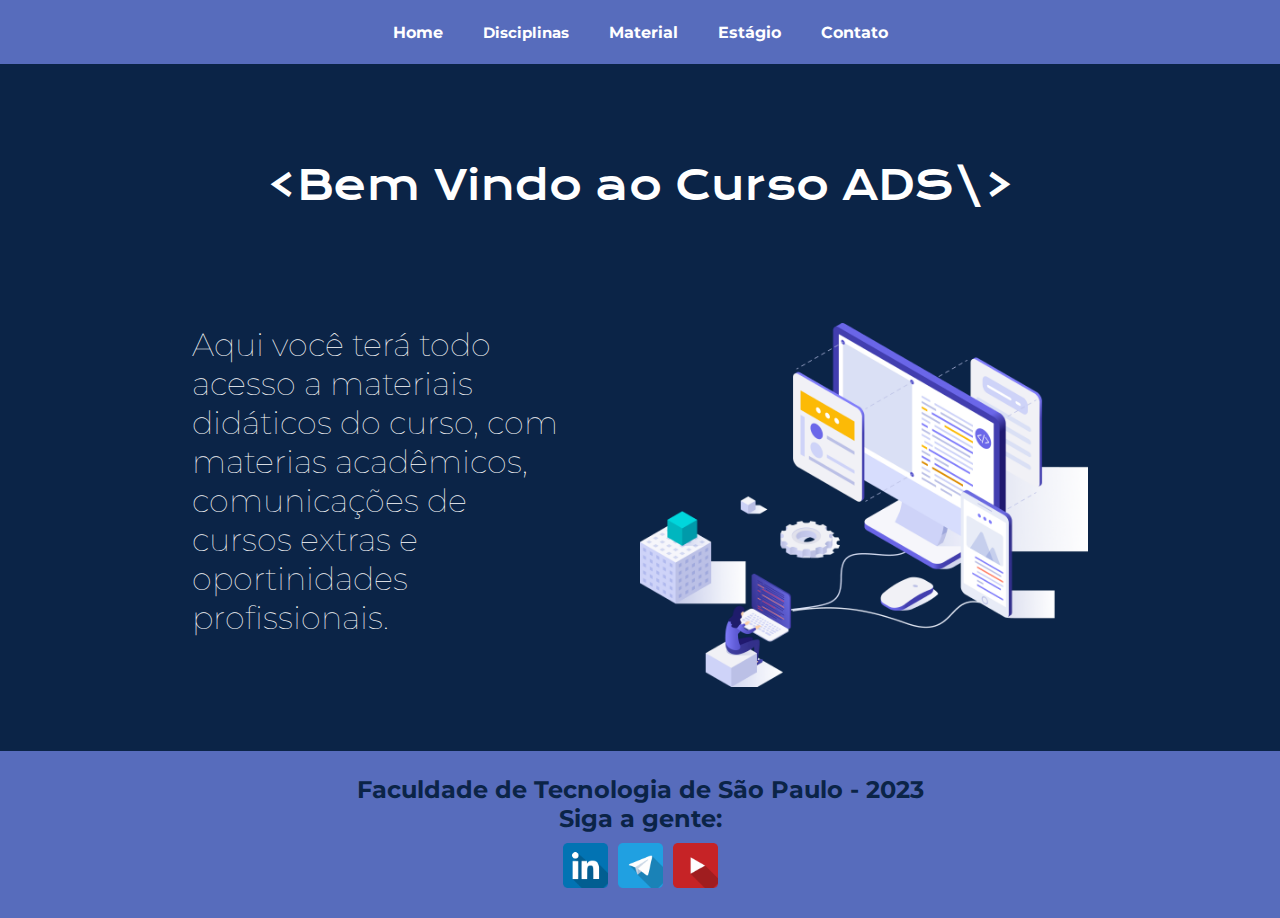
<file: WEB/index.html>
<!DOCTYPE html>
<html lang="pt-br">

<head>
    <meta charset="UTF-8">
    <meta http-equiv="X-UA-Compatible" content="IE=edge">
    <meta name="viewport" content="width=device-width, initial-scale=1.0">
    <title>ADS-Fatec</title>
    <link rel="stylesheet" href="./styles/style.css">
</head>

<body>
    <header class="cabecalho">
        <ul class="cabecalho_menu_geral">


            <li class="li"><a class="cabecalho__menu__link" href="index.html">Home</a></li>

            <div class="dropdown">
                <li class="li"><button class="dropbtn">Disciplinas
                        <i class="fa fa-caret-down"></i>
                    </button></li>
                <div class="dropdown-content">
                    <a href="grid.html">Caléndario Escolar 2023</a>
                    <a href="#">1° Semestre</a>
                    <a href="#">2° Semestre</a>
                    <a href="#">3° Semestre</a>
                    <a href="#">4° Semestre</a>
                    <a href="#">5° Semestre</a>
                    <a href="#">6° Semestre</a>

                </div>
            </div>
            <li class="li"><a class="cabecalho__menu__link" href="extra.html"> Material</a></li>
            <li class="li"><a class="cabecalho__menu__link" href="internship.html">Estágio</a></li>
            <li class="li"><a class="cabecalho__menu__link" href="contact.html">Contato</a></li>
        </ul>
    </header>


    <h1 class="conteudo-principal-escrito-titulo"> &ltBem Vindo ao Curso ADS\&gt </h1>
    <main class="conteudo">

        <section class="conteudo-principal">

            <div class="conteudo-principal-escrito">

                <h2 class="conteudo-principal-escrito-subtitulo">Aqui você terá todo acesso a materiais didáticos do
                    curso, com materias acadêmicos, comunicações de cursos extras e oportinidades profissionais.</h2>
            </div>
        </section>
        <img class="conteudo-principal-imagem" src="./assets/imagem.jpg" alt="Logo de ADS">

    </main>


    <footer class="rodape">
        <p class="rodape-texto"><strong>Faculdade de Tecnologia de São Paulo - 2023</strong></p>
        <p class="rodape-texto"><strong>Siga a gente:</strong></p>
        <div class="icones">
            <ul class="socials">
                <li class="icone"><a
                        href="https://www.linkedin.com/school/faculdade-de-tecnologia-de-s%C3%A3o-paulo-fatec-sp/"><img
                            src="./assets/linkedin.png" width="45" height="45"></a></li>
                <li class="icone"><a href="https://t.me/joinchat/W7xEaJKNRmbt4vve"><img src="./assets/telegram.png"
                            width="45" height="45"></i></a></li>
                <li class="icone"><a href="https://www.youtube.com/@FatecSPOficial"><img src="./assets/youtube.png"
                            width="45" height="45"></i></a></li>
            </ul>
        </div>

    </footer>
</body>

</html>
</file>
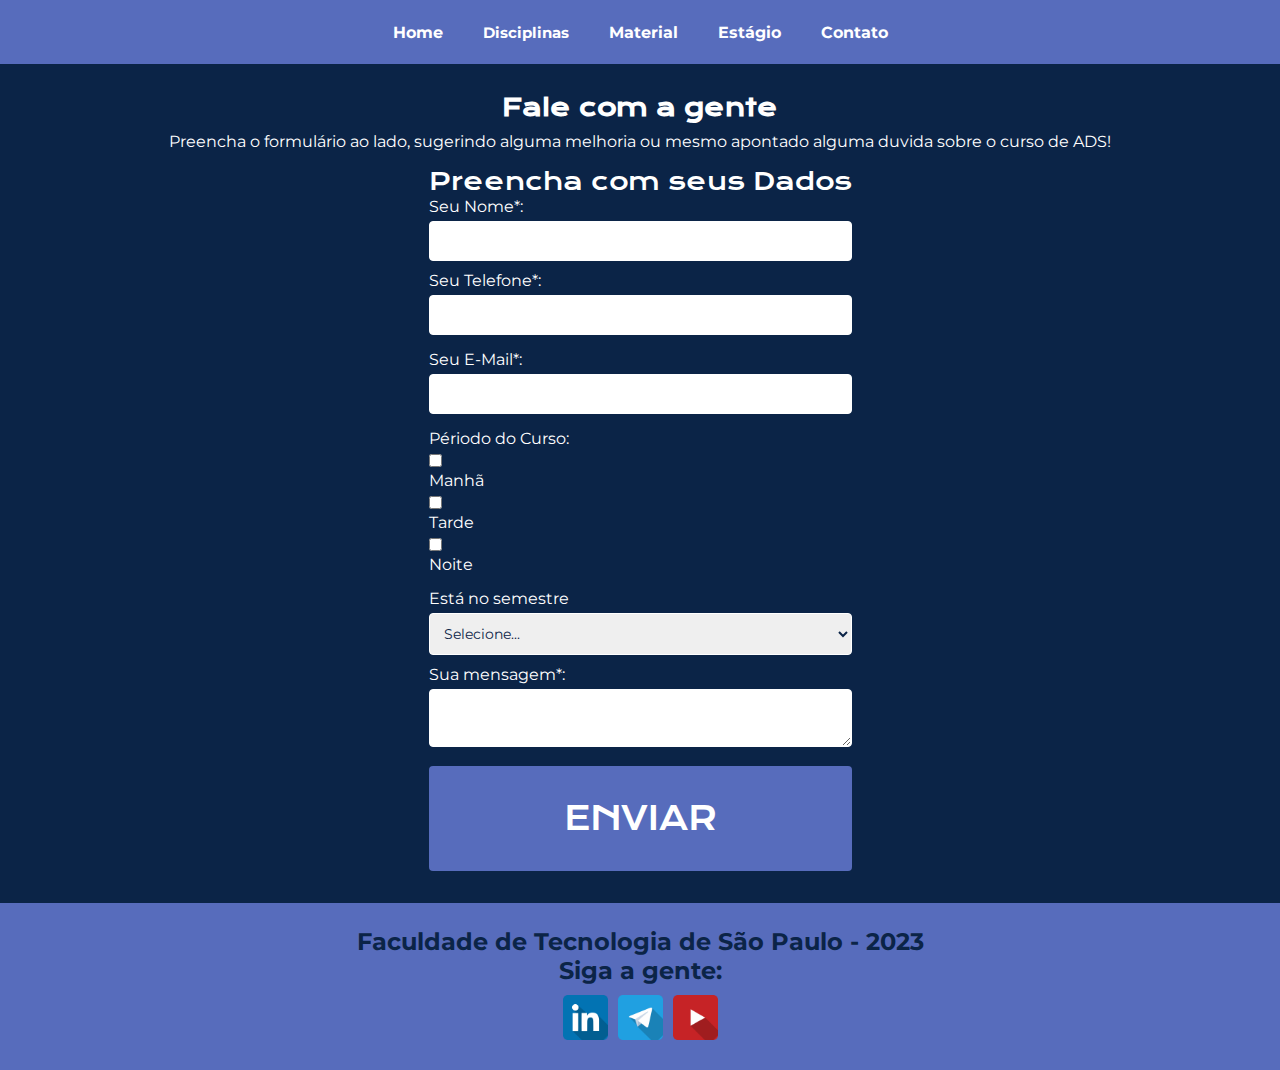
<file: WEB/contact.html>
<!DOCTYPE html>
<html lang="pt-br">

<head>
    <meta charset="UTF-8">
    <meta http-equiv="X-UA-Compatible" content="IE=edge">
    <meta name="viewport" content="width=device-width, initial-scale=1.0">
    <title>ADS-Fatec</title>
    <link rel="stylesheet" href="./styles/style.css">
</head>

<body>
    <header class="cabecalho">
        <ul class="cabecalho_menu_geral">


            <li class="li"><a class="cabecalho__menu__link" href="index.html">Home</a></li>

            <div class="dropdown">
                <li class="li"><button class="dropbtn">Disciplinas
                        <i class="fa fa-caret-down"></i>
                    </button></li>
                <div class="dropdown-content">
                    <a href="grid.html">Caléndario Escolar 2023</a>
                    <a href="#">1° Semestre</a>
                    <a href="#">2° Semestre</a>
                    <a href="#">3° Semestre</a>
                    <a href="#">4° Semestre</a>
                    <a href="#">5° Semestre</a>
                    <a href="#">6° Semestre</a>

                </div>
            </div>
            <li class="li"><a class="cabecalho__menu__link" href="extra.html"> Material</a></li>
            <li class="li"><a class="cabecalho__menu__link" href="internship.html">Estágio</a></li>
            <li class="li"><a class="cabecalho__menu__link" href="contact.html">Contato</a></li>
            
    </header>


    <main class="contato">
        <div id="texto-contato">
            <h1 class="contato-titulo">Fale com a gente</h1>
            <p class="contato-texto">Preencha o formulário ao lado, sugerindo alguma melhoria ou mesmo apontado alguma
                duvida sobre o curso de ADS!</p>
        </div>

        <div class="formulario">
            <section class="contato-conteudo">
                <form method="post">
                    <p class="form-titulo">Preencha com seus Dados</p>
    
                    <div class="field-">
                        <label class="campo" for="nome">Seu Nome*:</label>
                        <input type="text" id="nome" name="nome" required maxlength="100">
                    </div>

                    <div class="field">
                        <label class="campo" for="telefone">Seu Telefone*:</label>
                        <input type="text" id="telefone" name="telefone" required>
                    </div>

                    <div class="field">
                        <label class="campo" for="email">Seu E-Mail*:</label>
                        <input type="email" id="email" name="email" required maxlength="100">
                    </div>


                    <div class="field">
                        <legend class="campo">Périodo do Curso: </legend>
                        <p>
                            <input type="checkbox" value="on" />
                            <label class="campo" for="adm">Manhã</label>
                            <input type="checkbox" value="on" />
                            <label class="campo" for="adm">Tarde</label>
                            <input type="checkbox" value="on" />
                            <label class="campo" for="adm">Noite</label>
                        </p>
                    </div>

                    <div>
                        <label class="campo" class="campo" for="local">Está no semestre</label>
                        <select id="semestre" name="semestre">
                            <option value="">Selecione...</option>
                            <option value="primeiro">1°Semestre</option>
                            <option value="segundo">2°Semestre</option>
                            <option value="segundo">3°Semestre</option>
                            <option value="segundo">4°Semestre</option>
                            <option value="segundo">5°Semestre</option>
                            <option value="segundo">6°Semestre</option>
                        </select>
                    </div>

                    <div class="field">
                        <label class="campo" for="mensagem">Sua mensagem*:</label>
                        <textarea name="mensagem" id="mensagem" required maxlength="200"></textarea>
                    </div>

                    <a href="#" class="button" id="button">ENVIAR</a>
                </form>

            </section>
        </div>
    </main>


    <footer class="rodape">
        <p class="rodape-texto"><strong>Faculdade de Tecnologia de São Paulo - 2023</strong></p>
        <p class="rodape-texto"><strong>Siga a gente:</strong></p>
        <div class="icones">
            <ul class="socials">
                <li class="icone"><a
                        href="https://www.linkedin.com/school/faculdade-de-tecnologia-de-s%C3%A3o-paulo-fatec-sp/"><img
                            src="./assets/linkedin.png" width="45" height="45"></a></li>
                <li class="icone"><a href="https://t.me/joinchat/W7xEaJKNRmbt4vve"><img src="./assets/telegram.png"
                            width="45" height="45"></i></a></li>
                <li class="icone"><a href="https://www.youtube.com/@FatecSPOficial"><img src="./assets/youtube.png"
                            width="45" height="45"></i></a></li>
            </ul>
        </div>

    </footer>
</body>

</html>
</file>
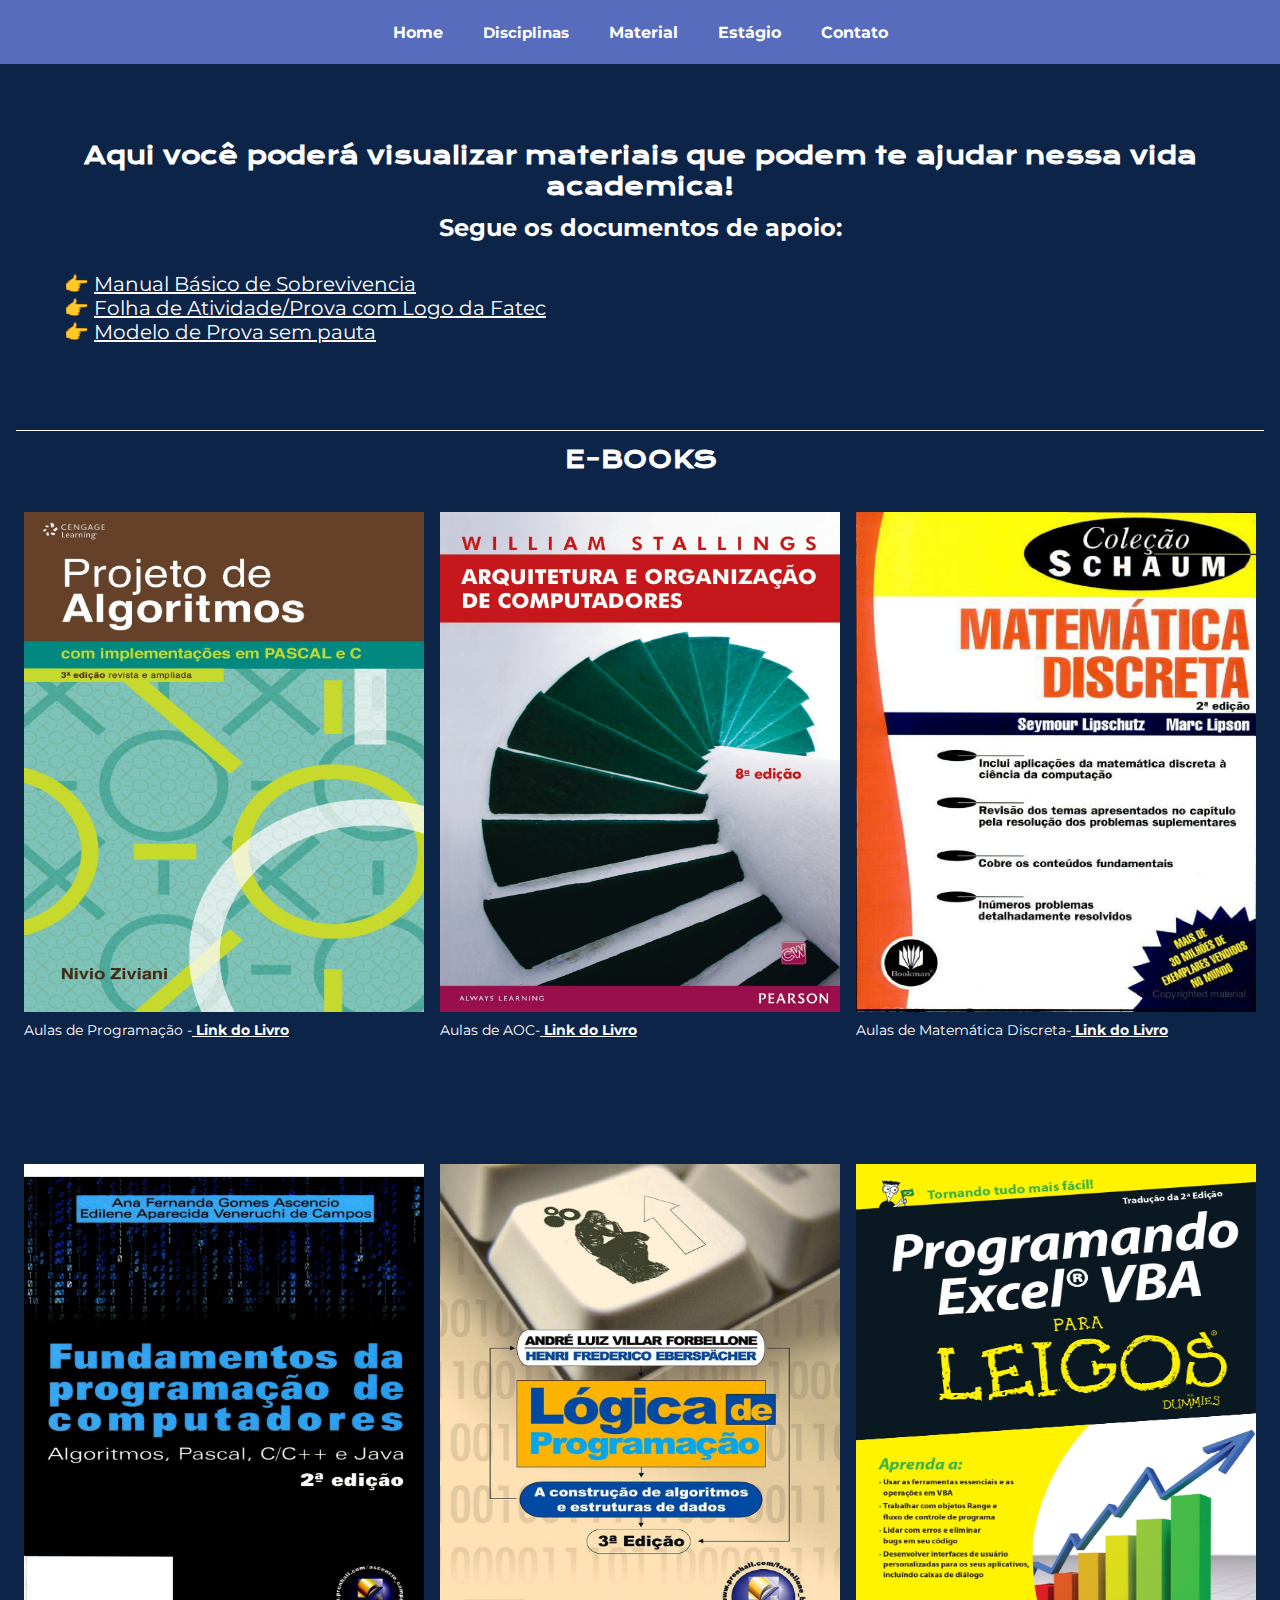
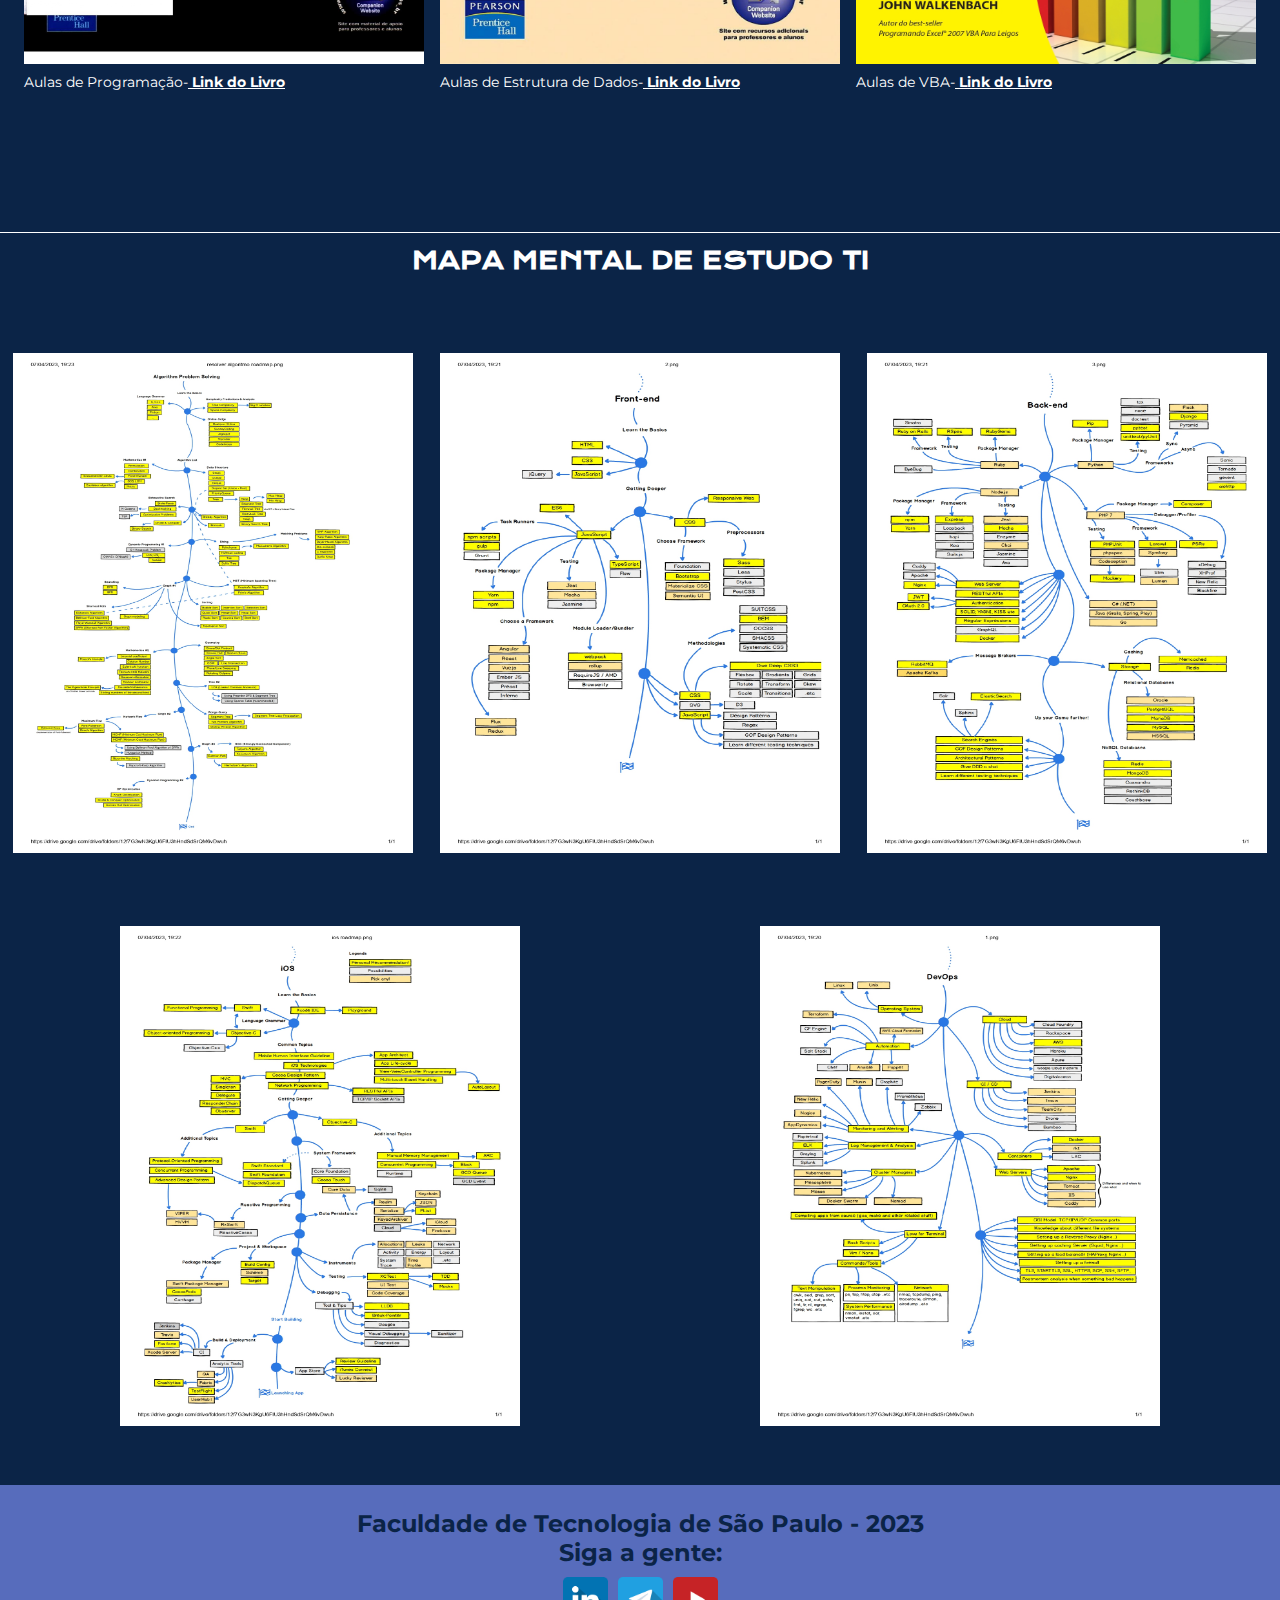
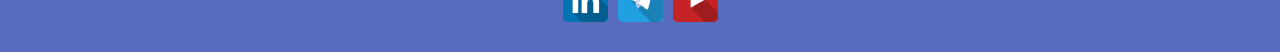
<file: WEB/extra.html>
<!DOCTYPE html>
<html lang="pt-br">

<head>
  <meta charset="UTF-8">
  <meta http-equiv="X-UA-Compatible" content="IE=edge">
  <meta name="viewport" content="width=device-width, initial-scale=1.0">
  <title>ADS-Fatec</title>
  <link rel="stylesheet" href="./styles/style.css">
</head>

<body>
  <header class="cabecalho">
    <ul class="cabecalho_menu_geral">


      <li class="li"><a class="cabecalho__menu__link" href="index.html">Home</a></li>

      <div class="dropdown">
        <li class="li"><button class="dropbtn">Disciplinas
            <i class="fa fa-caret-down"></i>
          </button></li>
        <div class="dropdown-content">
          <a href="grid.html">Caléndario Escolar 2023</a>
          <a href="#">1° Semestre</a>
          <a href="#">2° Semestre</a>
          <a href="#">3° Semestre</a>
          <a href="#">4° Semestre</a>
          <a href="#">5° Semestre</a>
          <a href="#">6° Semestre</a>

        </div>
      </div>
      <li class="li"><a class="cabecalho__menu__link" href="extra.html"> Material</a></li>
      <li class="li"><a class="cabecalho__menu__link" href="internship.html">Estágio</a></li>
      <li class="li"><a class="cabecalho__menu__link" href="contact.html">Contato</a></li>      
  </header>


  <main>
    <section class="material-texto">
      <h1 class="titulo">Aqui você poderá visualizar materiais que podem te ajudar nessa vida academica!</h1>
      <h1 class="subtitulo">Segue os documentos de apoio: </h1>
      <div class="links-material">
        <p>&#128073 <a class="links"
            href="https://drive.google.com/file/d/1TUYJgC8tHgLEL_CBoCk09UIzhS2V9Bvq/view?usp=share_link">Manual Básico
            de Sobrevivencia</a></p>
        <p>&#128073 <a class="links"
            href="https://drive.google.com/file/d/18rOiaEIvCG_iLC93cSoKPyrRcwYgDnK-/view?usp=share_link">Folha de
            Atividade/Prova com Logo da Fatec</a></p>
        <p>&#128073 <a class="links"
            href="https://docs.google.com/document/d/1aLqpPSZbyVnuWqyz_i1Ho30f_D8XhKvleKybVQAQfm0/edit?usp=share_link">Modelo
            de Prova sem pauta</a></p>
      </div>
    </section>
  </main>


  <main class="ebook">

    <h1 class="titulo">E-BOOKS</h1>
    <div class="lista-livros">
      <ul class="lista-livros1">
        <li>
          <img class="book" src="./assets/livro.algoritmo.jpg" width="400px" height="500px" />
          <p class="legenda">Aulas de Programação -<a class="link-livro"
              href="https://doc-00-6c-prod-00-apps-viewer.googleusercontent.com/viewer2/prod-00/pdf/sbjtss65n27vk8497o23plck1t8peh4k/1kp37jpt545sp246p6lchkfqa6cv2lg4/1680904425000/3/111029701088758117459/[base64]?authuser=0&nonce=brv03ugeqfkhu&user=111029701088758117459&hash=8slue7u69ta04k8k07bcprfh4ih9vgon">
              Link do Livro</a></p>
        </li>
        <li>
          <img class="book" src="./assets/livro.arquitetura.jpg" width="400px" height="500px" />
          <p class="legenda">Aulas de AOC-<a class="link-livro"
              href="https://doc-0g-7g-prod-03-apps-viewer.googleusercontent.com/viewer2/prod-03/pdf/m1aqupn87671k673cl75h3nf1c6dr59f/mi7phmntda1pi1rg0347f9pksor24f38/1680904425000/3/111029701088758117459/[base64]?authuser=0&nonce=rdk05f80q26l0&user=111029701088758117459&hash=kvm9i18bl989j9919pe77bt3944r69ac">
              Link do Livro</a></p>

        </li>
        <li>
          <img class="book" src="./assets/livro.matematica.jpg" width="400px" height="500px" />
          <p class="legenda">Aulas de Matemática Discreta-<a class="link-livro"
              href="https://doc-04-6c-prod-00-apps-viewer.googleusercontent.com/viewer2/prod-00/pdf/sbjtss65n27vk8497o23plck1t8peh4k/8dcukvj7l07nct8jj3geam5kglherl11/1680904350000/3/111029701088758117459/[base64]?authuser=0&nonce=kdifj149jbo54&user=111029701088758117459&hash=mpusleqrguuvai4bdpgdmhc52j4ebg59">
              Link do Livro</a></p>
        </li>


      </ul>

    </div>

    <div class="lista-livros">
      <ul class="lista-livros2">
        <li>
          <img class="book" src="./assets/livro.programacao.jpg" width="400px" height="500px" />
          <p class="legenda">Aulas de Programação-<a class="link-livro"
              href="https://doc-00-6c-prod-00-apps-viewer.googleusercontent.com/viewer2/prod-00/pdf/sbjtss65n27vk8497o23plck1t8peh4k/1kp37jpt545sp246p6lchkfqa6cv2lg4/1680904425000/3/111029701088758117459/[base64]?authuser=0&nonce=brv03ugeqfkhu&user=111029701088758117459&hash=8slue7u69ta04k8k07bcprfh4ih9vgon">
              Link do Livro</a></p>
        </li>
        <li>
          <img class="book" src="./assets/livro.estrutura.jpg" width="400px" height="500px" />
          <p class="legenda">Aulas de Estrutura de Dados-<a class="link-livro"
              href="https://doc-0c-2c-prod-01-apps-viewer.googleusercontent.com/viewer2/prod-01/pdf/8qdh48fcnc971cnpi7f55fhbedbn601o/fk7kuh19ctmtntm994e7dcif4j5l5ikq/1680904950000/3/111029701088758117459/[base64]?authuser=0&nonce=9l0q4s91jfo4s&user=111029701088758117459&hash=8obkh20mc0h4pugejjgq59uatco7ocph">
              Link do Livro</a></p>

        </li>
        <li>
          <img class="book" src="./assets/livro.vba.jpg" width="400px" height="500px" />
          <p class="legenda">Aulas de VBA-<a class="link-livro"
              href="https://doc-0g-2c-prod-01-apps-viewer.googleusercontent.com/viewer2/prod-01/pdf/8qdh48fcnc971cnpi7f55fhbedbn601o/7rf4tg82hjc2ro3qra86ke2uli35r7vl/1680905475000/3/111029701088758117459/[base64]?authuser=0&nonce=ka26lnk0dm0ms&user=111029701088758117459&hash=ce8bt8evn4o5lou1gqr8krk8muss92rc">
              Link do Livro</a></p>
        </li>


      </ul>

    </div>

  </main>
  </main>



  <main class="mapa">

    <h1 class="titulo">MAPA MENTAL DE ESTUDO TI</h1>

    <div class="lista-mapa">
      <ul class="lista-mapa1">
        <li>
          <img class="map" class="mapa" src="./assets/mapa.resolver.jpg" alt="Mapa de Resolução Problema de algoritmo"
            width="400px" height="500px" />
        </li>

        <li>
          <img class="map" class="mapa" src="./assets/mapa.frontend.jpg" alt="Mapa de programação Front-end"
            width="400px" height="500px" />

        </li>

        <li>
          <img class="map" class="mapa" src="./assets/mapa.backend.jpg" alt="Mapa de programação Back-end" width="400px"
            height="500px" />
        </li>


      </ul>

    </div>

    <div class="lista-mapa">
      <ul class="lista-mapa2">
        <li>
          <img class="map" class="mapa" src="./assets/mapa.ios.jpg" alt="Mapa de Programação IOS" width="400px"
            height="500px" />
        </li>

        <li>
          <img class="map" class="mapa" src="./assets/mapa.devops.jpg" alt="Mapa de Programação Devops" width="400px"
            height="500px" />

        </li>

      </ul>

    </div>

  </main>
  </main>



  <footer class="rodape">
    <p class="rodape-texto"><strong>Faculdade de Tecnologia de São Paulo - 2023</strong></p>
    <p class="rodape-texto"><strong>Siga a gente:</strong></p>
    <div class="icones">
      <ul class="socials">
        <li class="icone"><a
            href="https://www.linkedin.com/school/faculdade-de-tecnologia-de-s%C3%A3o-paulo-fatec-sp/"><img
              src="./assets/linkedin.png" width="45" height="45"></a></li>
        <li class="icone"><a href="https://t.me/joinchat/W7xEaJKNRmbt4vve"><img src="./assets/telegram.png" width="45"
              height="45"></i></a></li>
        <li class="icone"><a href="https://www.youtube.com/@FatecSPOficial"><img src="./assets/youtube.png" width="45"
              height="45"></i></a></li>
      </ul>
    </div>

  </footer>
</body>

</html>
</file>
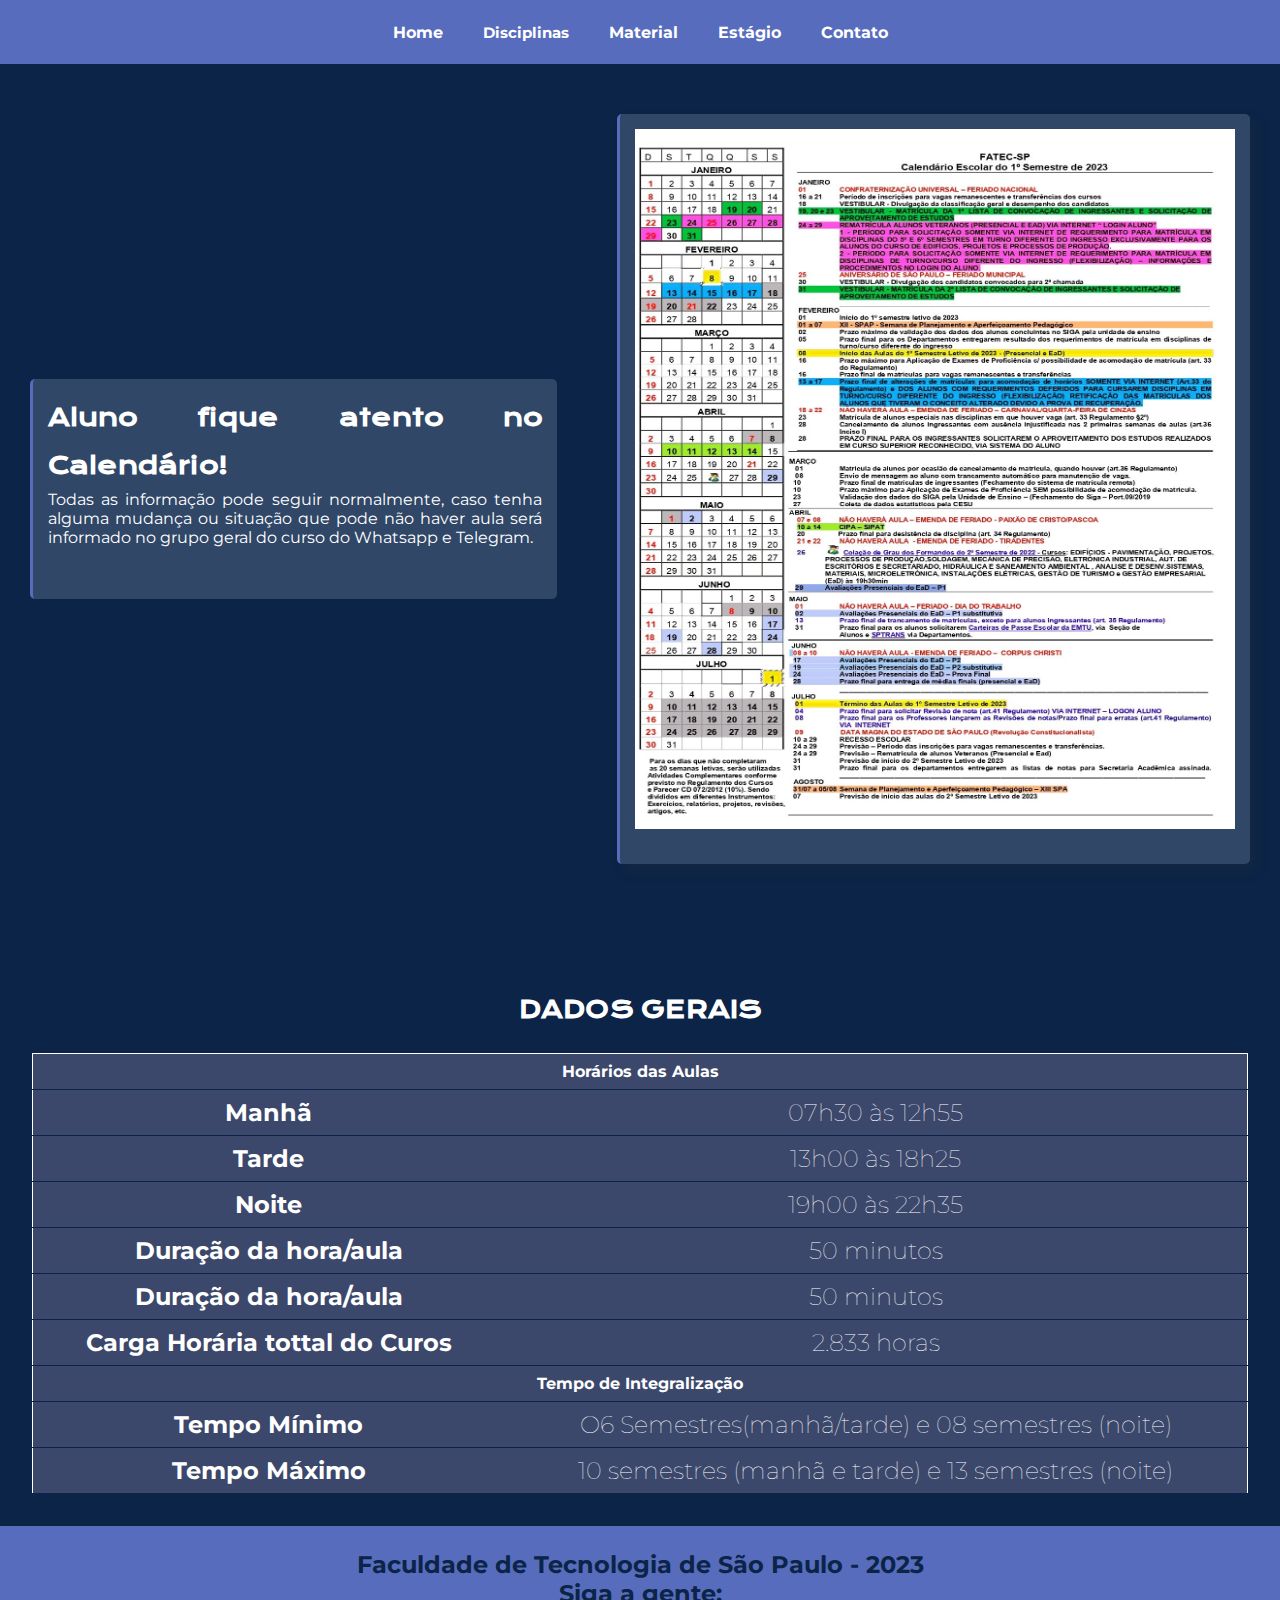
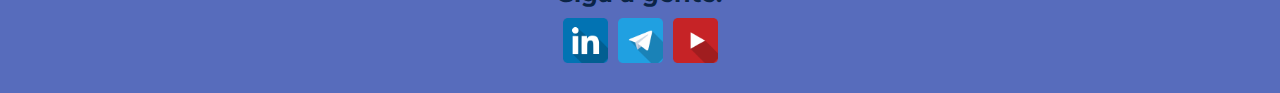
<file: WEB/grid.html>
<!DOCTYPE html>
<html lang="pt-br">

<head>
    <meta charset="UTF-8">
    <meta http-equiv="X-UA-Compatible" content="IE=edge">
    <meta name="viewport" content="width=device-width, initial-scale=1.0">
    <title>Clendário Escolar- ADS</title>
    <link rel="stylesheet" href="./styles/style.css">
</head>

<body>
    <header class="cabecalho">
        <ul class="cabecalho_menu_geral">


            <li class="li"><a class="cabecalho__menu__link" href="index.html">Home</a></li>

            <div class="dropdown">
                <li class="li"><button class="dropbtn">Disciplinas
                        <i class="fa fa-caret-down"></i>
                    </button></li>
                <div class="dropdown-content">
                    <a href="grid.html">Caléndario Escolar 2023</a>
                    <a href="#">1° Semestre</a>
                    <a href="#">2° Semestre</a>
                    <a href="#">3° Semestre</a>
                    <a href="#">4° Semestre</a>
                    <a href="#">5° Semestre</a>
                    <a href="#">6° Semestre</a>

                </div>
            </div>
            <li class="li"><a class="cabecalho__menu__link" href="extra.html"> Material</a></li>
            <li class="li"><a class="cabecalho__menu__link" href="internship.html">Estágio</a></li>
            <li class="li"><a class="cabecalho__menu__link" href="contact.html">Contato</a></li>
    </header>



    <main class="calender">
        <div class="calendario">
            <div class="conteudo-calendario">
                <h1 class="calendario-titulo">Aluno fique atento no Calendário!</h1>
                <p class="calendario-texto">Todas as informação pode seguir normalmente, caso tenha alguma mudança ou
                    situação que pode não haver aula será informado no grupo geral do curso do Whatsapp e Telegram.</p>
            </div>
            <div class="conteudo-calendario-imagem">
                <a
                    href="https://doc-04-6c-prod-00-apps-viewer.googleusercontent.com/viewer2/prod-00/pdf/sbjtss65n27vk8497o23plck1t8peh4k/lk18u3et5uur0a9s5ds30a8n89oude1q/1681418775000/3/111029701088758117459/[base64]?authuser=0&nonce=qg0uebddfd1me&user=111029701088758117459&hash=nojko9jurq0jps45nsj0eorbqa67tog5"><img
                        src="./assets/calendario.jpg" width="600" height="700"></a>
            </div>
        </div>
    </main>

    <div id="tables">
        <h1 class="tabela-titulo">DADOS GERAIS</h1>
        <br>
        <table class="conteudo-curso-tabela">

            <tr>
                <th class="conteudo-curso-sobre-celula" colspan="3">Horários das Aulas</th>
            </tr>
            <tr>
                <th class="conteudo-curso-sobre-titulo">Manhã</th>
                <td class="conteudo-curso-sobre-campo">07h30 às 12h55</td>
            </tr>

            <tr>
                <th class="conteudo-curso-sobre-titulo">Tarde</th>
                <td class="conteudo-curso-sobre-campo">13h00 às 18h25</td>
            </tr>

            <tr>
                <th class="conteudo-curso-sobre-titulo">Noite</th>
                <td class="conteudo-curso-sobre-campo">19h00 às 22h35</td>
            </tr>

            <tr>
                <th class="conteudo-curso-sobre-titulo">Duração da hora/aula</th>
                <td class="conteudo-curso-sobre-campo">50 minutos</td>
            </tr>

            <tr>
                <th class="conteudo-curso-sobre-titulo">Duração da hora/aula</th>
                <td class="conteudo-curso-sobre-campo">50 minutos</td>
            </tr>

            <tr>
                <th class="conteudo-curso-sobre-titulo">Carga Horária tottal do Curos</th>
                <td class="conteudo-curso-sobre-campo">2.833 horas</td>
            </tr>

            <tr>
                <th class="conteudo-curso-sobre-celula" colspan="2">Tempo de Integralização</th>

            </tr>

            <tr>
                <th class="conteudo-curso-sobre-titulo">Tempo Mínimo</th>
                <td class="conteudo-curso-sobre-campo">O6 Semestres(manhã/tarde) e 08 semestres (noite)</td>
            </tr>
            <tr>
                <th class="conteudo-curso-sobre-titulo">Tempo Máximo</th>
                <td class="conteudo-curso-sobre-campo">10 semestres (manhã e tarde) e 13 semestres (noite)</td>
            </tr>

        </table>
    </div>



    <footer class="rodape">
        <p class="rodape-texto"><strong>Faculdade de Tecnologia de São Paulo - 2023</strong></p>
        <p class="rodape-texto"><strong>Siga a gente:</strong></p>
        <div class="icones">
            <ul class="socials">
                <li class="icone"><a
                        href="https://www.linkedin.com/school/faculdade-de-tecnologia-de-s%C3%A3o-paulo-fatec-sp/"><img
                            src="./assets/linkedin.png" width="45" height="45"></a></li>
                <li class="icone"><a href="https://t.me/joinchat/W7xEaJKNRmbt4vve"><img src="./assets/telegram.png"
                            width="45" height="45"></i></a></li>
                <li class="icone"><a href="https://www.youtube.com/@FatecSPOficial"><img src="./assets/youtube.png"
                            width="45" height="45"></i></a></li>
            </ul>
        </div>

    </footer>
</body>

</html>
</file>
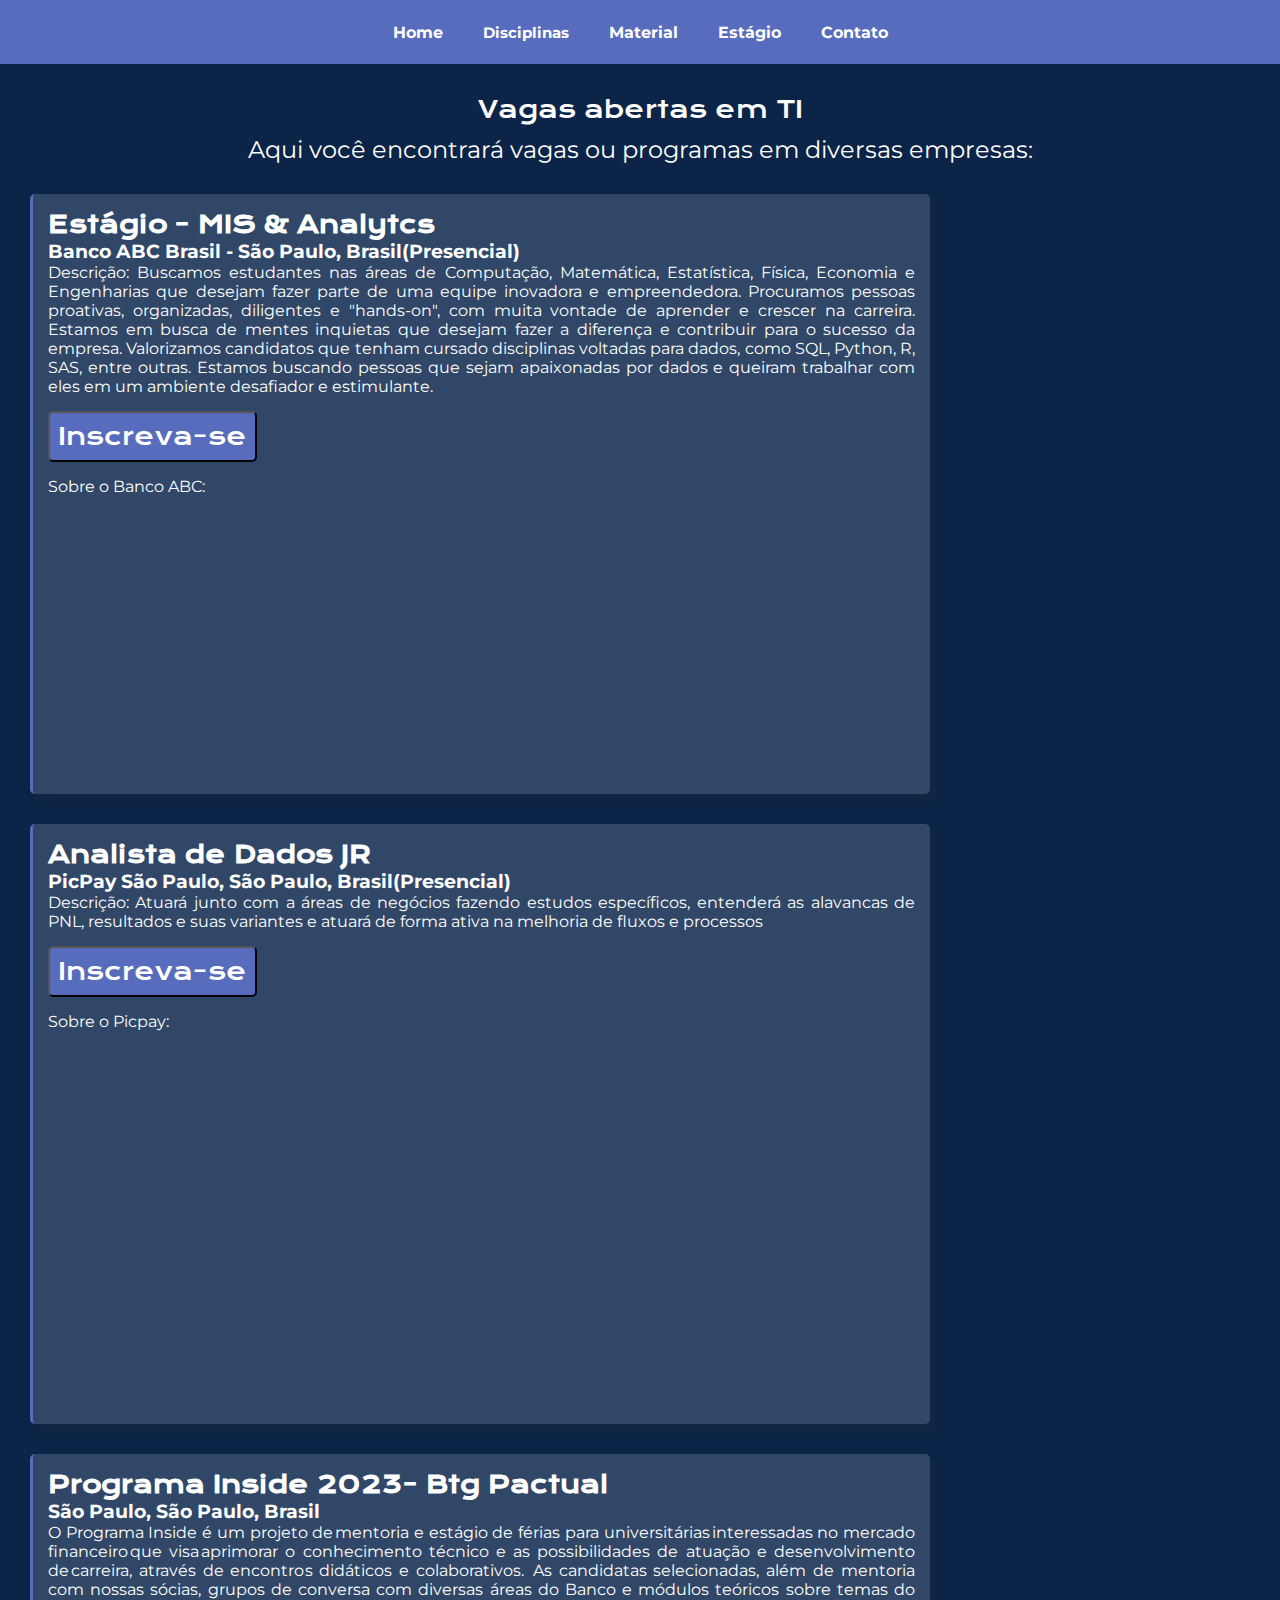
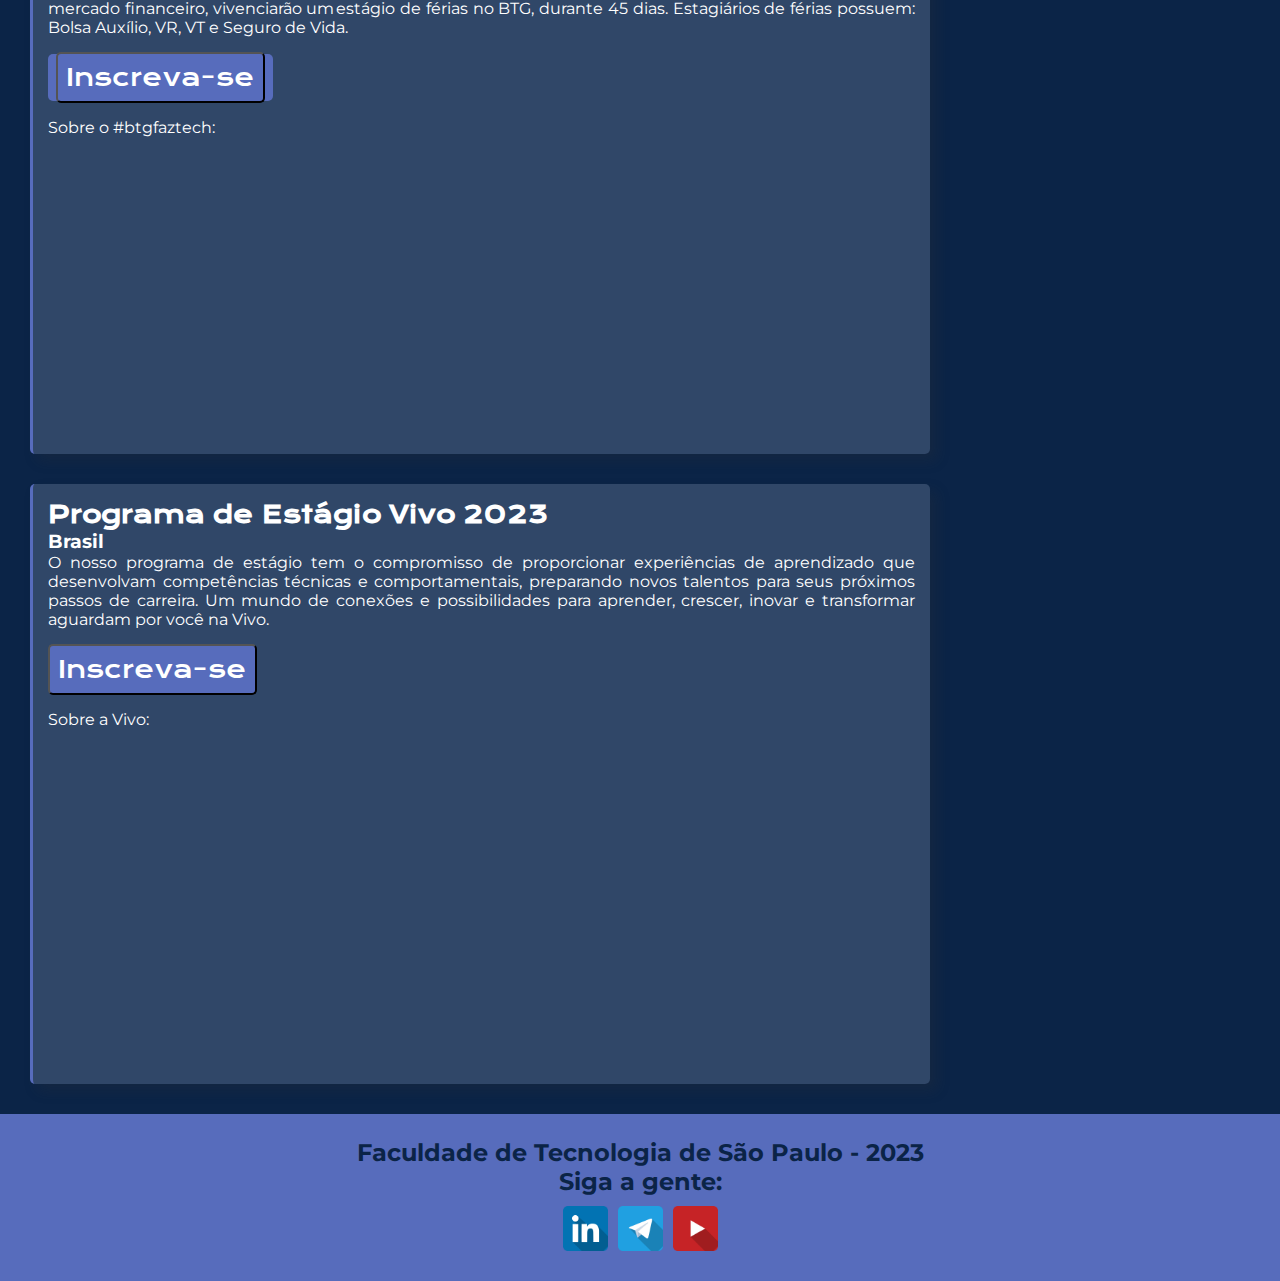
<file: WEB/internship.html>
<!DOCTYPE html>
<html lang="pt-br">

<head>
    <meta charset="UTF-8">
    <meta http-equiv="X-UA-Compatible" content="IE=edge">
    <meta name="viewport" content="width=device-width, initial-scale=1.0">
    <title>ADS-Fatec</title>
    <link rel="stylesheet" href="./styles/style.css">
</head>

<body>
    <header class="cabecalho">
        <ul class="cabecalho_menu_geral">


            <li class="li"><a class="cabecalho__menu__link" href="index.html">Home</a></li>

            <div class="dropdown">
                <li class="li"><button class="dropbtn">Disciplinas
                        <i class="fa fa-caret-down"></i>
                    </button></li>
                <div class="dropdown-content">
                    <a href="grid.html">Caléndario Escolar 2023</a>
                    <a href="#">1° Semestre</a>
                    <a href="#">2° Semestre</a>
                    <a href="#">3° Semestre</a>
                    <a href="#">4° Semestre</a>
                    <a href="#">5° Semestre</a>
                    <a href="#">6° Semestre</a>

                </div>
            </div>
            <li class="li"><a class="cabecalho__menu__link" href="extra.html"> Material</a></li>
            <li class="li"><a class="cabecalho__menu__link" href="internship.html">Estágio</a></li>
            <li class="li"><a class="cabecalho__menu__link" href="contact.html">Contato</a></li>
    </header>




    <main class="estag">
        <h1 class="estagio-titulo">Vagas abertas em TI</h1>
        <p class="estágio-subtitulo">Aqui você encontrará vagas ou programas em diversas empresas:</p>
        <div class="estagio">
            <div class="vaga-estagio1">
                <h2 class="vaga-titulo">Estágio - MIS & Analytcs</h2>
                <h3 class="vaga-texto">Banco ABC Brasil - São Paulo, Brasil(Presencial)</h3>
                <p class="vaga-texto">Descrição: Buscamos estudantes nas áreas de Computação, Matemática, Estatística,
                    Física, Economia e Engenharias que desejam fazer parte de uma equipe inovadora e empreendedora.

                    Procuramos pessoas proativas, organizadas, diligentes e "hands-on", com muita vontade de aprender e
                    crescer na carreira. Estamos em busca de mentes inquietas que desejam fazer a diferença e contribuir
                    para o sucesso da empresa.

                    Valorizamos candidatos que tenham cursado disciplinas voltadas para dados, como SQL, Python, R, SAS,
                    entre outras. Estamos buscando pessoas que sejam apaixonadas por dados e queiram trabalhar com eles
                    em um ambiente desafiador e estimulante.
                </p>
                <a
                    href="https://abcbrasil.gupy.io/job/eyJzb3VyY2UiOiJndXB5X3B1YmxpY19wYWdlIiwiam9iSWQiOjQ1OTE5OTZ9?jobBoardSource=gupy_public_page"><button
                        class="botao">Inscreva-se</button></a>
                <p class="vaga-texto">Sobre o Banco ABC:</p>
                <div>
                    <iframe class="video" width="500" height="300" src="https://www.youtube.com/embed/NI66LT9QjR0"
                        title="YouTube video player" frameborder="0"
                        allow="accelerometer; autoplay; clipboard-write; encrypted-media; gyroscope; picture-in-picture; web-share"
                        allowfullscreen></iframe>
                </div>
            </div>


            <div class="vaga-estagio2">
                <h2 class="vaga-titulo">Analista de Dados JR</h2>
                <h3 class="vaga-texto">PicPay São Paulo, São Paulo, Brasil(Presencial)</h3>
                <p class="vaga-texto">Descrição: Atuará junto com a áreas de negócios fazendo estudos específicos,
                    entenderá as alavancas de PNL, resultados e suas variantes e
                    atuará de forma ativa na melhoria de fluxos e processos
                </p>
                <a
                    href="https://picpay.com/oportunidades-de-emprego-e-carreiras/central-de-vagas/4232547005?gh_jid=4232547005&gh_src=8f3329625us"><button
                        class="botao">Inscreva-se</button></a>
                <p class="vaga-texto">Sobre o Picpay:</p>
                <iframe class="video" width="500" height="300" src="https://www.youtube.com/embed/x6ve1kXoCKc"
                    title="YouTube video player" frameborder="0"
                    allow="accelerometer; autoplay; clipboard-write; encrypted-media; gyroscope; picture-in-picture; web-share"
                    allowfullscreen></iframe>
            </div>


            <div class="vaga-estagio3">
                <h2 class="vaga-titulo">Programa Inside 2023- Btg Pactual</h2>
                <h3 class="vaga-texto">São Paulo, São Paulo, Brasil</h3>
                <p class="vaga-texto">O Programa Inside é um projeto de mentoria e estágio de férias para
                    universitárias interessadas no mercado financeiro que visa aprimorar o conhecimento técnico e as
                    possibilidades de atuação e desenvolvimento de carreira, através de encontros didáticos e
                    colaborativos. 
                    As candidatas selecionadas, além de mentoria com nossas sócias, grupos de conversa com diversas
                    áreas do Banco e módulos teóricos sobre temas do mercado financeiro, vivenciarão um estágio de
                    férias no BTG, durante 45 dias.
                    Estagiários de férias possuem: Bolsa Auxílio, VR, VT e Seguro de Vida.
                </p>
                <a class="botao" href="https://carreiras.btgpactual.com/vagas/programas/inside-2023/4834547004"><button
                        class="botao">Inscreva-se</button></a>
                <p class="vaga-texto">Sobre o #btgfaztech:</p>
                <iframe class="video" width="500" height="300" src="https://www.youtube.com/embed/LYri2TTgN0U"
                    title="YouTube video player" frameborder="0"
                    allow="accelerometer; autoplay; clipboard-write; encrypted-media; gyroscope; picture-in-picture; web-share"
                    allowfullscreen></iframe>

            </div>


            <div class="vaga-estagio4">
                <h2 class="vaga-titulo">Programa de Estágio Vivo 2023</h2>
                <h3 class="vaga-texto">Brasil</h3>
                <p class="vaga-texto">O nosso programa de estágio tem o compromisso de proporcionar experiências de
                    aprendizado que desenvolvam competências técnicas e comportamentais, preparando novos talentos para
                    seus próximos passos de carreira.
                    Um mundo de conexões e possibilidades para aprender, crescer, inovar e transformar aguardam por você
                    na Vivo.
                </p>
                <a href="https://99jobs.com/vivo/jobs/300712-programa-de-estagio-vivo-2023-2"><button
                        class="botao">Inscreva-se</button></a>
                <p class="vaga-texto">Sobre a Vivo:</p>
                <iframe class="video" width="500" height="300" src="https://www.youtube.com/embed/ybAwDZhidF8"
                    title="YouTube video player" frameborder="0"
                    allow="accelerometer; autoplay; clipboard-write; encrypted-media; gyroscope; picture-in-picture; web-share"
                    allowfullscreen></iframe>
            </div>

        </div>

    </main>


    <footer class="rodape">
        <p class="rodape-texto"><strong>Faculdade de Tecnologia de São Paulo - 2023</strong></p>
        <p class="rodape-texto"><strong>Siga a gente:</strong></p>
        <div class="icones">
            <ul class="socials">
                <li class="icone"><a
                        href="https://www.linkedin.com/school/faculdade-de-tecnologia-de-s%C3%A3o-paulo-fatec-sp/"><img
                            src="./assets/linkedin.png" width="45" height="45"></a></li>
                <li class="icone"><a href="https://t.me/joinchat/W7xEaJKNRmbt4vve"><img src="./assets/telegram.png"
                            width="45" height="45"></i></a></li>
                <li class="icone"><a href="https://www.youtube.com/@FatecSPOficial"><img src="./assets/youtube.png"
                            width="45" height="45"></i></a></li>
            </ul>
        </div>

    </footer>
</body>

</html>
</file>
<file: WEB/styles/style.css>
@import url('https://fonts.googleapis.com/css2?family=Krona+One&family=Montserrat:wght@400;600&display=swap');

:root {
   --cor-primaria: #0B2447;
   --cor-secundaria: white;
   --cor-terciaria: #576CBC;
   --cor-hover: #A5D7E8;
   --cor-texto: white;

   --fonte-primaria: 'Krona One', sans-serif;
   --fonte-secundaria: 'Montserrat', sans-serif;
}

* {
   box-sizing: border-box;
   margin: 0;
   padding: 0;
}

body {
   box-sizing: border-box;
   background-color: var(--cor-primaria);
   color: var(--cor-secundaria);
}


.cabecalho_menu_geral {
   list-style: none;
   padding: 0;
   justify-content: center;
   align-items: center;
}

.li {
   padding: 0 20px;
   cursor: pointer;
}



.cabecalho__menu,
.cabecalho_menu_geral {
   display: flex;
   display: flex;
   flex-direction: row;
   height: 4rem;
   background-color: var(--cor-terciaria);
   
}

.cabecalho_menu_geral {
   flex-direction: row;
   background-color: var(--cor-terciaria);
}



.cabecalho__menu__link {
   font-family: var(--fonte-secundaria);
   font-size: 0.95rem;
   color: var(--cor-texto);






}

.cabecalho__menu__link:hover {
   text-decoration: underline;

}

.button {
   background-color: transparent;
   border: var(--cor-terciaria);
   color: var(--cor-texto);
   font-size: 1.5rem;
   display: none;
}

/* Add a red background color to navbar links on hover */


.dropbtn {

   font-family: var(--fonte-secundaria);
   font-size: 0.95rem;
   background: transparent;
   border: none;
   color: var(--cor-texto);
   font-weight: bold;
   
}

.dropbtn:hover {
   text-decoration: underline;
}

/* Dropdown content (hidden by default) */
.dropdown-content {
   display: none;
   position: absolute;
   background-color: var(--cor-primaria);
   min-width: 160px;
   box-shadow: 0px 8px 16px 0px rgba(0, 0, 0, 0.2);
   z-index: 1;
   

}

/* Links inside the dropdown */
.dropdown-content a {
   float: none;
   color: var(--cor-secundaria);
   padding: 12px 16px;
   text-decoration: none;
   display: block;
   text-align: left;
   font-family: var(--fonte-secundaria);
}



/* Add a grey background color to dropdown links on hover */
.dropdown-content a:hover {
   background-color: var(--cor-terciaria);

}

/* Show the dropdown menu on hover */
.dropdown:hover .dropdown-content {
   display: block;

}



.conteudo {
   padding: 5% 15%;
   display: flex;
   align-items: center;
   justify-content: center;
   gap: 82px;

}

.conteudo-principal {
   width: 50%;
   display: flex;
   flex-direction: row;
   align-items: center;
   justify-content: space-around;


}

.conteudo-principal-escrito {

   display: flex;
   flex-direction: column;
   align-items: center;




}

.conteudo-principal-escrito-titulo {
   font-family: var(--fonte-primaria);
   font-weight: 400;
   font-size: 2.5rem;
   color: var(--cor-texto);
   text-align: center;
   margin-top: 6rem;



}

.conteudo-principal-escrito-subtitulo {
   font-family: var(--fonte-secundaria);
   font-weight: 20;
   font-size: 2rem;
   color: var(--cor-texto);
   text-align: left;


}

.conteudo-principal-imagem {
   width: 50%;
   margin-top: 48px;

}


.rodape {
   color: var(--cor-primaria);
   background-color: var(--cor-terciaria);
   padding: 24px;
   justify-content: center;
   font-family: var(--fonte-secundaria);
   font-size: 1.5rem;
   font-weight: 400;
   text-align: center;
}

.socials {
   list-style: none;
   display: flex;
   justify-content: center;
   flex-direction: row;
   align-items: center;
   box-sizing: border-box;





}

.icone {
   margin-top: 10px;
   padding: 0 5px;

}


/* CURSO CSS */



.conteudo-curso {
   display: flex;
   flex-direction: column;
}

.conteudo-curso-texto {
   justify-content: center;


}

.conteudo-curso-texto-titulo {
   font-family: var(--fonte-primaria);
   font-weight: 400;
   font-size: 1.5rem;
   color: var(--cor-texto);
   text-align: center;
   padding-top: 50px;
}

.conteudo-curso-texto-subtitulo {
   font-family: var(--fonte-secundaria);
   font-weight: 200;
   font-size: 1.5rem;
   color: var(--cor-texto);
   text-align: center;
   padding-top: 30px;
   padding-bottom: 30px;

}

.row {
   display: flex;
   justify-content: center;
   align-items: center;
}

.card1,
.card2,
.card3 {
   border-radius: 5px;
   box-shadow: 7px 7px 13px 0px rgba(50, 50, 50, 0.22);
   padding: 15px;
   margin: 30px;
   width: 500px;
   height: 200px;
   transition: all 0.3s ease-out;
   border-left: 3px solid var(--cor-terciaria);
   text-align: justify;


}


.card:hover {
   transform: translateY(-5px);
   cursor: pointer;
}


.card-titulo {
   font-family: var(--fonte-secundaria);
   font-size: 1.25rem;
   letter-spacing: normal;
   line-height: 2em;
   margin-bottom: 5px;



}


.small {
   text-align: justify;
   font-family: var(--fonte-secundaria);
   color: var(--cor-texto);

}

.conteudo-curso-tabela {
   width: 100%;
   border-collapse: collapse;
   background-color: #3C486B;
   box-shadow: var(--cor-hover);
   border: 1px solid var(--cor-texto);
   margin-top: 10px;
   margin-bottom: 10px;
   color: var(--cor-texto)
}

.conteudo-curso-tabela th,
.conteudo-curso-tabela td {
   padding: 0.5rem 1rem;
   text-align: left;
   border-bottom: 1px solid var(--cor-primaria);
   text-align: center;
}

.conteudo-curso-tabela th {
   font-weight: bold;
   text-align: center;
}

.tabela-titulo {
   font-family: var(--fonte-primaria);
   font-size: 1.5rem;
   text-align: center;
   margin-top: 100px;

}

.conteudo-curso-sobre-celula {
   font-family: var(--fonte-secundaria);
   text-align: center;

}

.conteudo-curso-sobre-titulo {
   font-family: var(--fonte-secundaria);
   font-weight: 20;
   font-size: 1.5rem;
   text-align: center;
}

.conteudo-curso-tabela-titulo {
   font-family: var(--fonte-secundaria);
   font-weight: 40;
   font-size: 1.5rem;
   text-align: center;
}

#tables {
   margin: 2rem;
}

.conteudo-curso-sobre-campo {
   font-family: var(--fonte-secundaria);
   font-weight: 20;
   font-size: 1.5rem;
   text-align: center;

}


/* DISCIPLINAS */
/* CALENDÁRIO ESCOLAR */

.calendario {
   display: flex;
   justify-content: center;
   align-items: center;
   padding-top: 20px;

}

.conteudo-calendario {
   border-radius: 5px;
   padding: 15px;
   margin: 30px;
   width: 200x;
   height: 220px;
   border-left: 3px solid var(--cor-terciaria);
   text-align: justify;
   background: #304768;

}

.conteudo-calendario-imagem {
   border-radius: 5px;
   box-shadow: 7px 7px 13px 0px rgba(50, 50, 50, 0.22);
   padding: 15px;
   margin: 30px;
   width: 700px;
   height: 750px;
   border-left: 3px solid var(--cor-terciaria);
   text-align: justify;
   cursor: pointer;
   background: #304768;

}

.calendario-titulo {
   font-family: var(--fonte-primaria);
   font-size: 1.5rem;
   line-height: 2em;

}

.calendario-texto {
   font-family: var(--fonte-secundaria);
}


/* MATERIAL EXTRA */

.titulo {
   font-family: var(--fonte-primaria);
   font-size: 1.5rem;
   text-align: center;
   margin: 1%;

}

.subtitulo {
   font-family: var(--fonte-secundaria);
   margin-top: 5px;
   font-size: 1.5rem;
}


.links-material {
   margin-top: 30px;
   list-style: none;
   display: flex;
   flex-direction: column;
   text-align: left;
   margin-bottom: 2px;
   color: var(--cor-texto);

}

.links {
   color: var(--cor-texto);
   font-family: var(--fonte-secundaria);
   text-decoration: underline;


}

.links:hover {
   text-decoration: underline;
   background-color: var(--cor-primaria);

}



.lista-livros1 {
   padding-bottom: 10%;
   list-style: none;
   display: flex;
   justify-content: space-around;
   padding-top: 2%;


}

.lista-livros2 {
   list-style: none;
   display: flex;
   justify-content: space-around;
   padding-bottom: 10%;
}

.lista-mapa1 {
   padding-top: 5%;
   list-style: none;
   display: flex;
   justify-content: space-around;
   padding-bottom: 5px;
}

.lista-mapa2 {
   padding-top: 5%;
   list-style: none;
   display: flex;
   justify-content: space-around;
   padding-bottom: 5px;
}

.material-texto {
   font-family: var(--fonte-secundaria);
   font-weight: 400;
   font-size: 1.25rem;
   color: var(--cor-texto);
   flex-wrap: wrap;
   text-align: center;
   margin-bottom: 20px;
   padding: 5%;



}



.mapa {
   margin-bottom: 50px;
   border-top: 0.9px solid var(--cor-secundaria);
}

.ebook {
   margin-bottom: 50px;
   border-top: 0.9px solid var(--cor-secundaria);
   margin: 1rem;
}


.legenda {
   padding-top: 5px;
   font-family: var(--fonte-secundaria);
   font-size: 0.9rem;
   font-weight: 100px;


}

.link-livro {
   font-weight: bold;
   color: var(--cor-secundaria);
   font-family: var(--fonte-principal);
   padding: auto;
}

.link-livro:hover {
   text-decoration: underline;

}







/* estágio  */


.estagio-titulo {
   margin-top: 30px;
   margin-bottom: 10px;
   font-family: var(--fonte-primaria);
   font-weight: 400;
   font-size: 1.5rem;
   color: var(--cor-texto);
   flex-wrap: wrap;
   text-align: center;


}

.estágio-subtitulo {

   font-family: var(--fonte-secundaria);
   font-weight: 400;
   font-size: 1.5rem;
   color: var(--cor-texto);
   flex-wrap: wrap;
   text-align: center;

}


.vaga-estagio {
   font-family: var(--fonte-primaria);
   font-weight: 400;
   font-size: 15px;
   color: var(--cor-texto);
   flex-wrap: wrap;
   text-align: center;
   text-align: justify;
   padding: auto;

}

.video {
   margin-left: auto;
   margin-right: auto;
   display: block;
   clear: both;
}

.botao {
   padding: 0.5rem;
   margin-top: 15px;
   margin-bottom: 15px;
   background-color: var(--cor-terciaria);
   color: var(--cor-texto);
   font-size: 1.5rem;
   border-radius: 5px;
   font-family: var(--fonte-primaria);
   cursor: pointer;
}

.vaga-estagio1,
.vaga-estagio2,
.vaga-estagio3,
.vaga-estagio4 {
   border-radius: 5px;
   box-shadow: 7px 7px 13px 0px rgba(50, 50, 50, 0.22);
   padding: 15px;
   margin: 30px;
   width: 900px;
   height: 600px;
   border-left: 3px solid var(--cor-terciaria);
   text-align: justify;
   justify-content: center;
   align-items: center;
   background-color: #304768;
}




.vaga-titulo {
   font-family: var(--fonte-primaria);
   font-size: 1.5rem;
}

.vaga-texto {
   font-family: var(--fonte-secundaria);
}





/* CONTATO */


.contato {
   display: flex;
   justify-content: center;
   align-items: center;
   padding-top: 20px;
   flex-direction: column;

}

.contato-texto {

   width: 100%;
   text-align: center;
   font-family: var(--fonte-secundaria);

}




.contato-titulo {
   font-family: var(--fonte-primaria);
   font-size: 1.5rem;
   line-height: 2em;
   text-align: center;

}

.contato-texto {
   font-family: var(--fonte-secundaria);
   justify-content: center;
   flex-direction: column;
   margin-bottom: 15px;
}

/* Style for form container */
#formulario {
   margin-top: 20px;
   width: 100%;
   font-family: var(--fonte-secundaria);
   font-size: 14px;
   color: var(--cor-texto);
   margin-bottom: 50px;
}

/* Style for form title */
.form-titulo {
   font-family: var(--fonte-primaria);
   text-align: center;
   font-size: 1.5rem;
}

/* Style for form fields */
.field {
   margin-bottom: 15px;
   margin-top: 10px;

}

.campo {
   display: block;
   margin-bottom: 5px;
   font-family: var(--fonte-secundaria);

}

/* Style for input fields */
input[type="text"],
input[type="email"],
select,
textarea {
   width: 100%;
   padding: 10px;
   border: 1px solid var(--cor-texto);
   border-radius: 4px;
   box-sizing: border-box;
   font-family: var(--fonte-secundaria);
   font-size: 14px;
   color: var(--cor-primaria);
   direction: left;

}

/* Style for checkbox inputs */
input[type="checkbox"] {
   margin-right: 5px;
}

/* Style for submit button */
.button {
   display: block;
   font-family: var(--fonte-primaria);
   background-color: var(--cor-terciaria);
   color: var(--cor-texto);
   text-align: center;
   text-decoration: none;
   border-radius: 4px;
   cursor: pointer;
   font-size: 2rem;
   margin-bottom: 2rem;
   padding: 2rem;
}


/* media query */

@media (max-width: 1200px) {

   .cabecalho__menu {
      justify-content: center;
   }

   .conteudo {
      flex-direction: column;
      padding: 5%;
   }

   .conteudo-principal {
      width: auto;
   }

   .conteudo-principal-escrito-titulo {
      margin-bottom: 15px;
   }

   .conteudo-principal-escrito-subtitulo {
      text-align: center;
   }
}

@media (max-width: 1100px) {


   .material-texto {
      width: auto;
      padding: none;
      margin: none;
   }

   .titulo {
      margin: none;
      padding: none;
   }

   .ebook {
      width: auto;
      padding: none;
   }


   .lista-livros {
      display: flex;
      justify-content: center;
      align-items: center;
   }


   .lista-livros1 {
      list-style: none;
      display: flex;
      align-items: center;
      flex-direction: column;



   }

   .legenda {
      margin-bottom: 10%;

   }

   .lista-livros2 {
      list-style: none;
      display: flex;
      flex-direction: column;
      margin-bottom: none;


   }


   .mapa {
      width: auto;
      margin-bottom: 2%;
   }

   .lista-mapa {
      display: flex;
      justify-content: center;
      align-items: center;
   }

   .lista-mapa1 {
      padding: none;
      list-style: none;
      display: flex;
      flex-direction: column;
   }



   .lista-mapa2 {
      padding: none;
      list-style: none;
      display: flex;
      flex-direction: column;

   }

   .map {
      margin-bottom: 10%;
   }

}

@media (max-width: 1100px) {


   .calender {
      width: auto;
      margin-bottom: 2%;
      ;
   }


   .calendario {
      width: auto;
      flex-direction: column;
   }

   .conteudo-calendario {
      padding: 10px;
      margin: 30px;
      width: 700x;
      text-align: justify;
      flex-direction: column;
      height: 100px;
      display: flex;
      text-align: center;
      direction: center;
      height: 100%;
   }

   .conteudo-calendario-imagem {
      display: flex;
      justify-content: center;
      align-items: center;

   }


}

/*
@media (max-width: 920px) {
   #menu-ham {
       display: block;
       justify-content: end;
       align-items: center;
   }
}


@media (max-width: 700px) {

   .cabecalho__menu {
      width: auto;
      display: none;
   }
}
*/

.cabecalho__menu__link {
   font-family: var(--fonte-secundaria);
   font-size: 1rem;
   font-weight: bold;
   color: var(--cor-texto);
   flex-direction: row;
   padding: none;
   text-decoration: none;
   text-align: center;
   width: auto;
   text-align: justify;


}

@media (max-width: 700px) {
   .calendario-titulo{
      height: 20px;
   }
}


@media (max-width: 400px) {


   .contato {
      width: auto;
      display: flex;

   }

   .contato-conteudo {
      padding: 15px;
      margin: 30px;
      width: 600x;
      text-align: justify;

      height: 100px;
      display: flex;
      text-align: center;
      direction: center;
   }


}


/* ALTERAÇÕES RECENTER */

header ul {
   display: flex;
   flex-wrap: wrap;
   list-style: none;
   margin-bottom: 0;
}

@media (max-width: 460px) {
   .book {
      width: 300px;
   }

   .map {
      width: 300px;
   }
}

@media (max-width: 320px) {
   #texto-contato {
      margin: 1rem;
   }

   footer.rodape {
      position: fixed;
      left: 0;
      bottom: 0;
      width: 100%;
      color: white;
      text-align: center;
   }

   

}
</file>
